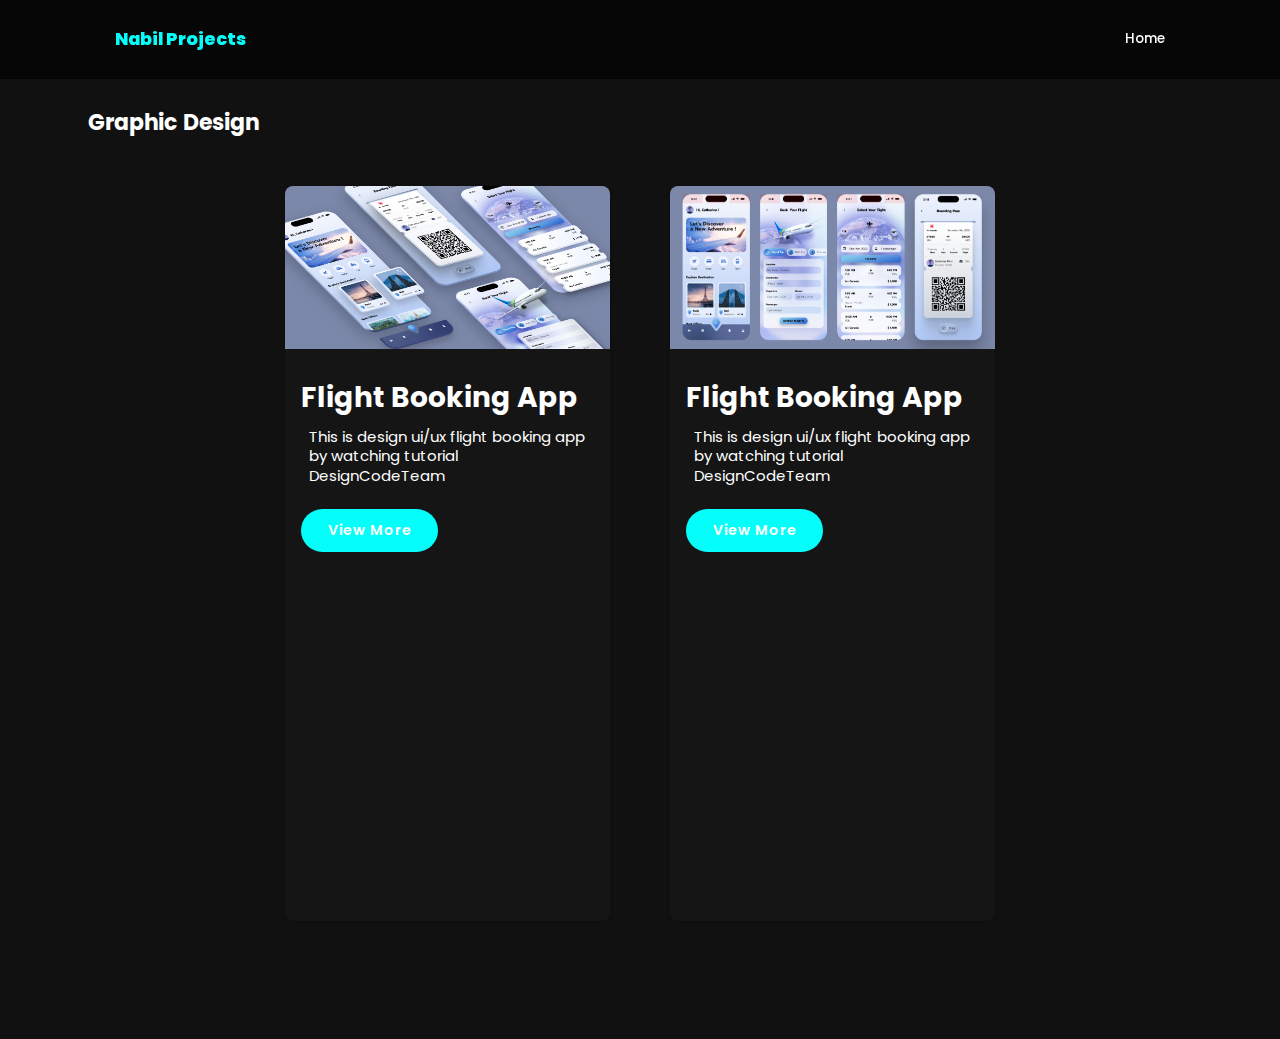
<file: assets/project/design/index.html>
<!DOCTYPE html>
<html lang="en">

<head>
    <meta charset="UTF-8">
    <meta http-equiv="X-UA-Compatible" content="IE=edge">
    <meta name="viewport" content="width=device-width, initial-scale=1.0">
    <link rel="stylesheet" href="https://cdnjs.cloudflare.com/ajax/libs/font-awesome/4.7.0/css/font-awesome.min.css">
    <link href="https://fonts.googleapis.com/css2?family=Poppins&display=swap" rel="stylesheet">
    <title>Graphic Design | Nabil Projects</title>
    <link rel="stylesheet" href="./style.css" />
    <link href='https://unpkg.com/boxicons@2.1.4/css/boxicons.min.css' rel='stylesheet'>
</head>

<body>
    <header class="header">
        <a href="#home" class="logo"><span>Nabil Projects</span></a>
        <i class='bx bx-menu' id="menu-icon"></i>

        <nav class="navbar">
            <a href="../../../index.html">Home</a>
        </nav>
    </header>

    <div class="results"><h2>Graphic Design</h2></div>

    <section class="card" id="card">
        <div class="card-container">
            <img src="assets/booking-app.png">
            <div class="card-content">
                <h3>Flight Booking App</h3>
                <p>This is design ui/ux flight booking app by watching tutorial DesignCodeTeam</p>
                <a href="https://www.figma.com/file/1J0Lzte27aMAmT1QKCJvBg/Flight-Booking-App?type=design&node-id=1-552&mode=design&t=oSmytXyhW5ym4DXR-0" class="btn">View More</a>
            </div>
        </div>
        <div class="card-container">
            <img src="assets/booking-app2.png">
            <div class="card-content">
                <h3>Flight Booking App</h3>
                <p>This is design ui/ux flight booking app by watching tutorial DesignCodeTeam</p>
                <a href="https://www.figma.com/file/1J0Lzte27aMAmT1QKCJvBg/Flight-Booking-App?type=design&node-id=1-552&mode=design&t=oSmytXyhW5ym4DXR-0" class="btn">View More</a>
            </div>
        </div>
    </section>

    <script src="../../../script.js"></script>
</body>

</html>
</file>
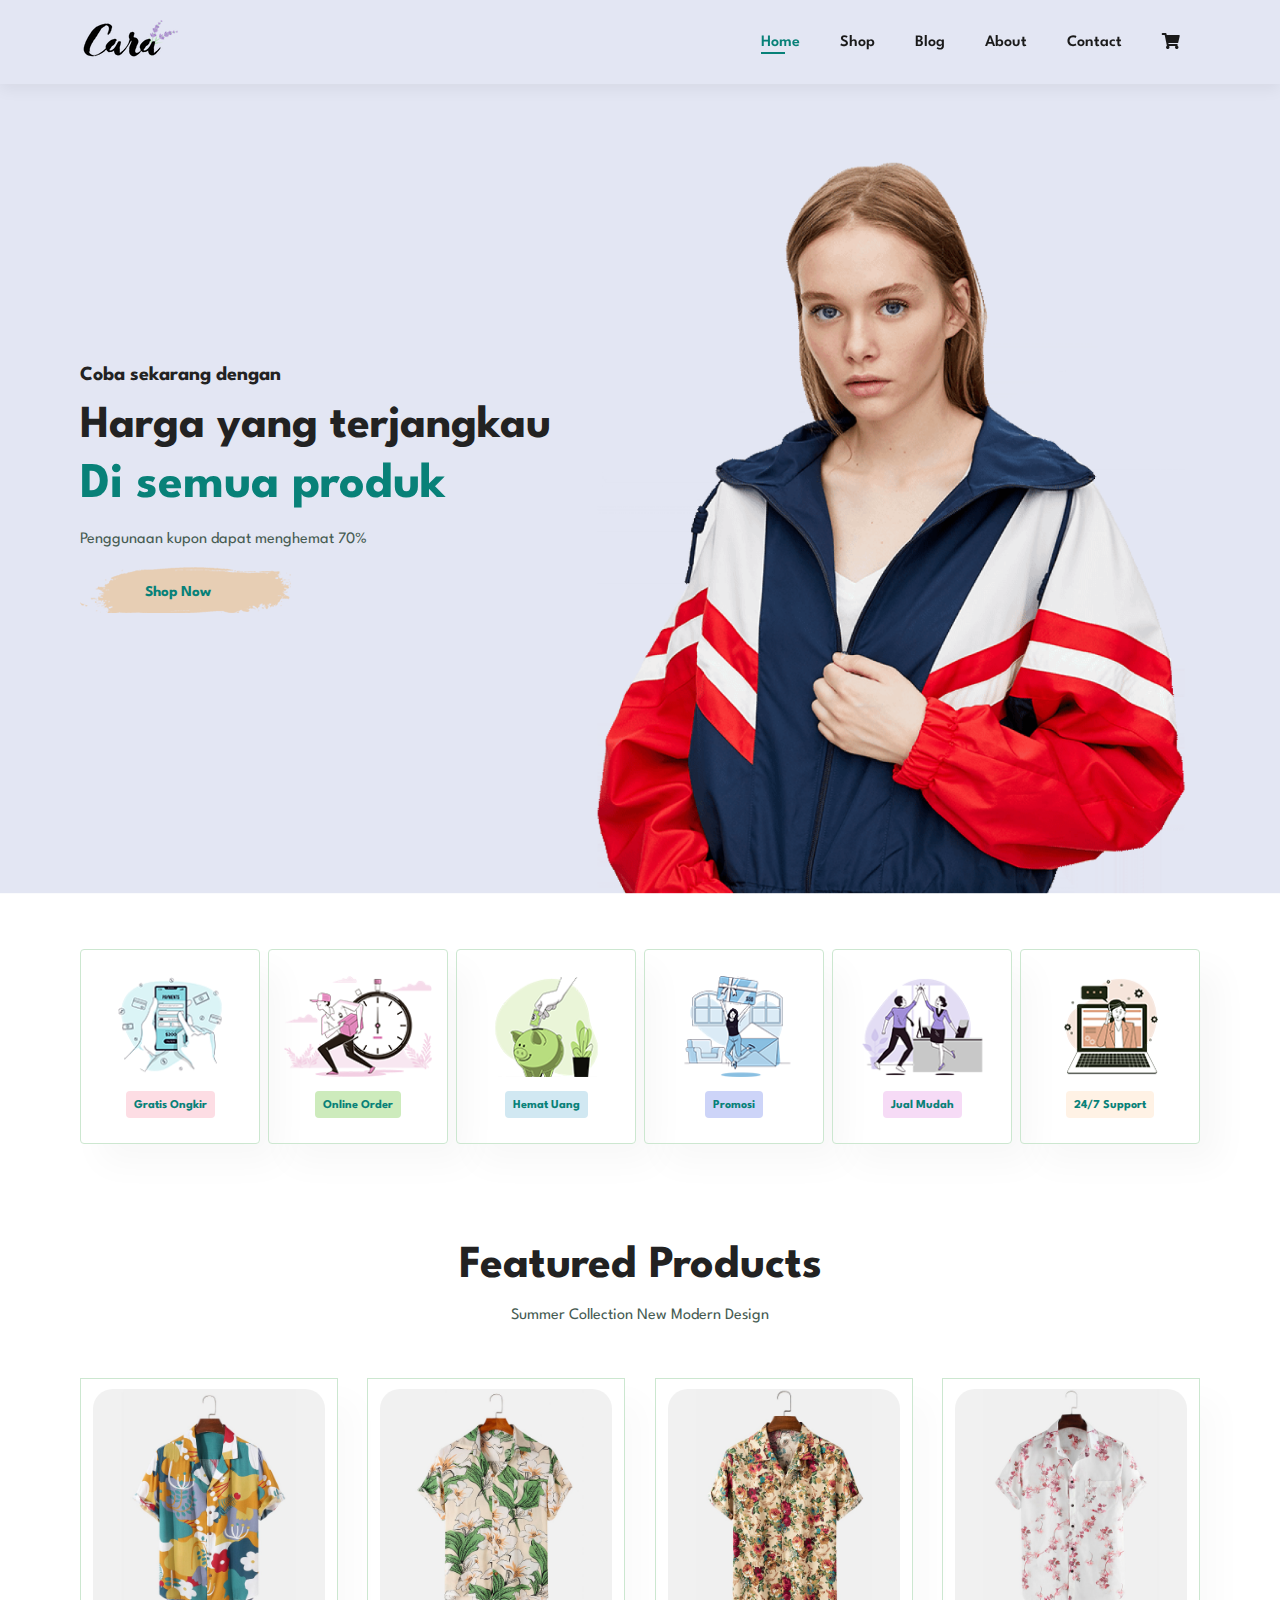
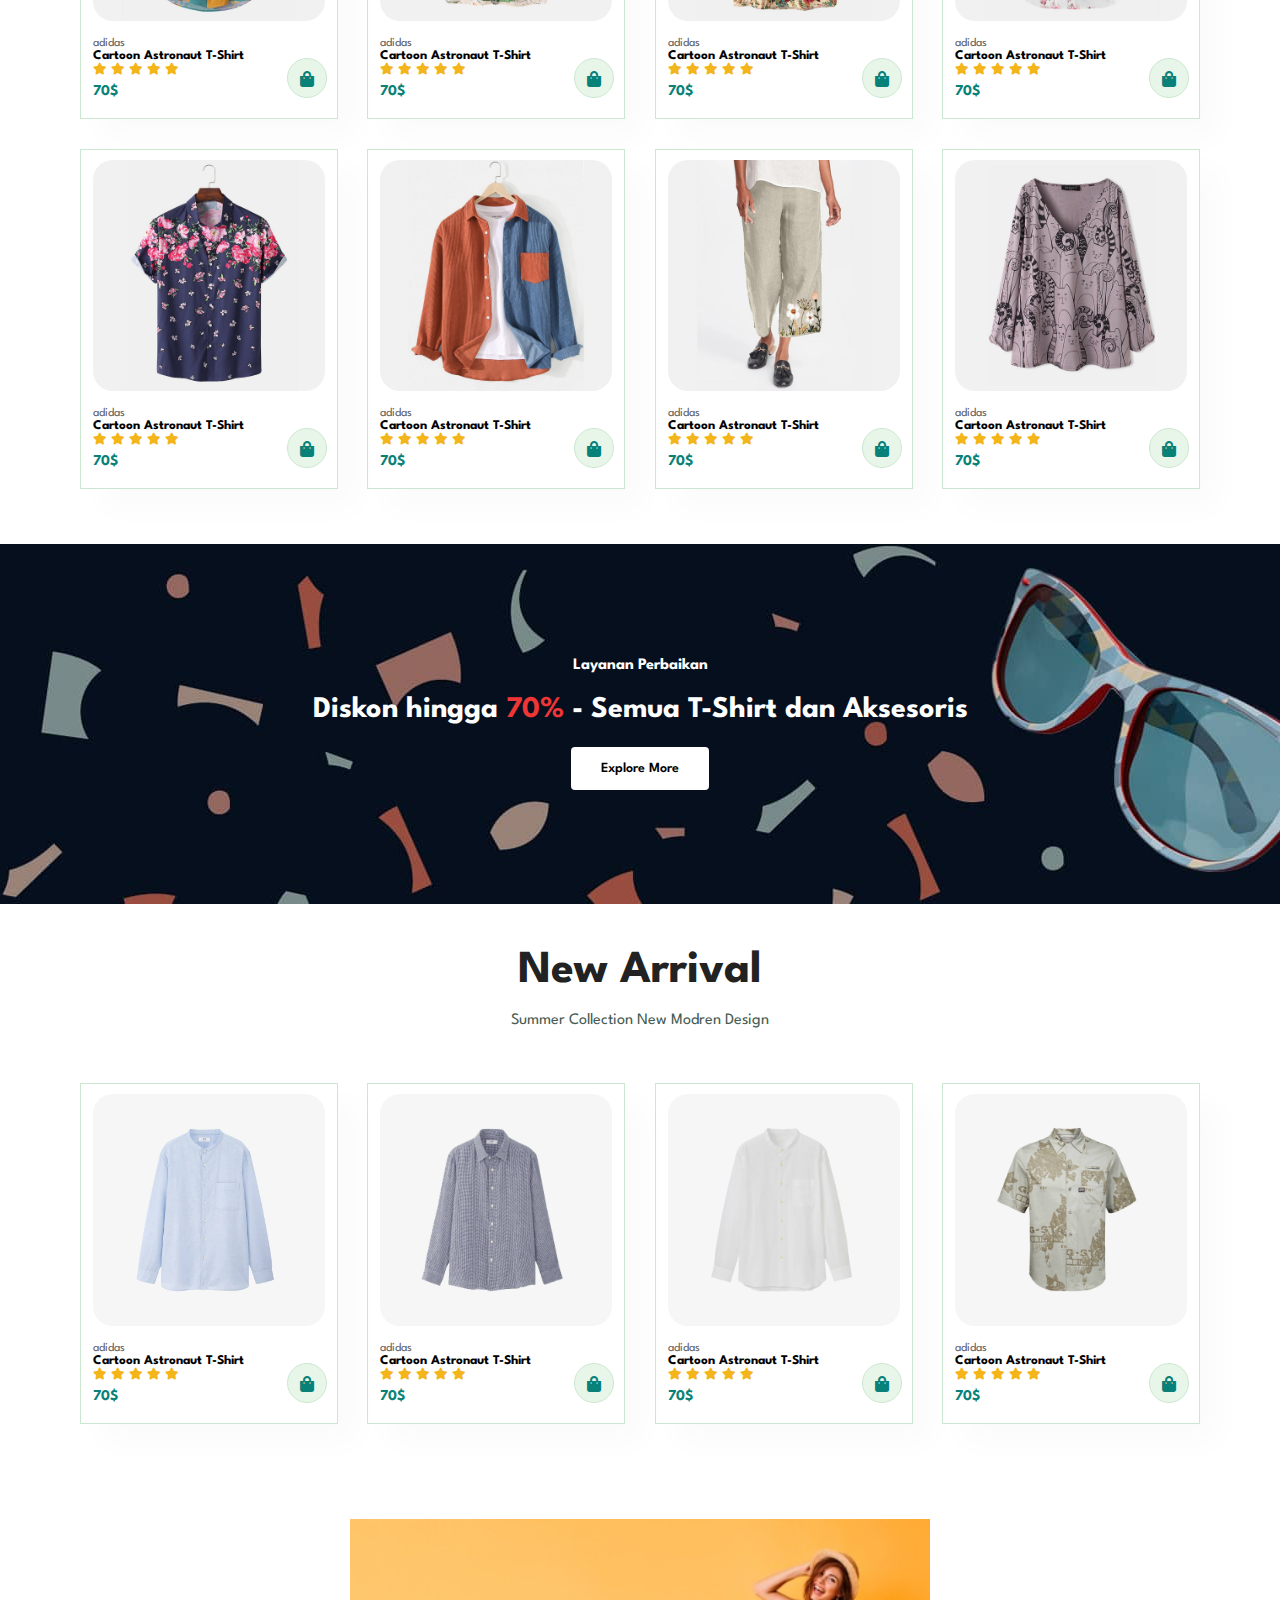
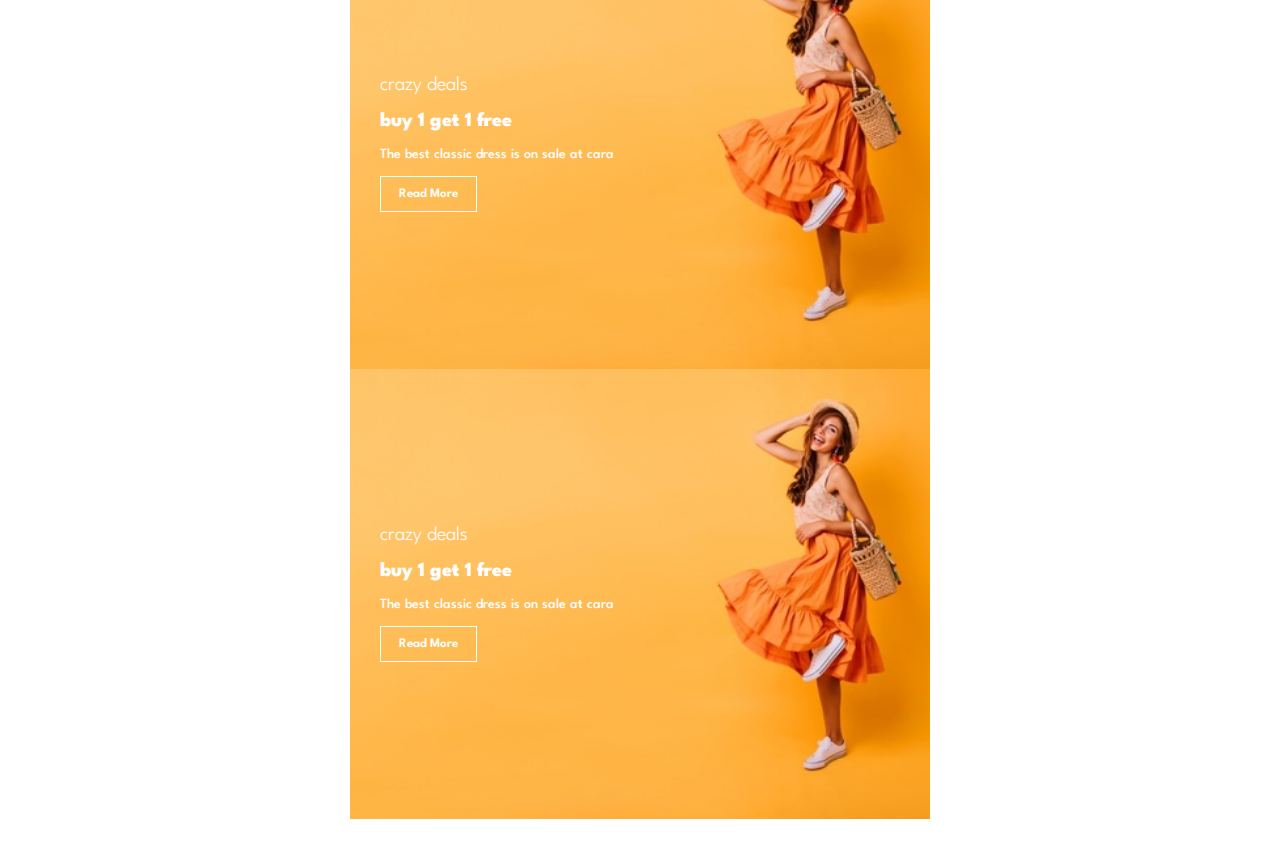
<file: assets/project/website/e-commerce/index.html>
<!DOCTYPE html>
<html lang="en">
<head>
    <meta charset="UTF-8" />
    <meta http-equiv="X-UA-Compatible" content="IE=edge">
    <meta name="viewport" content="width=device-width, initial-scale=1.0">
    <title>NabilStore</title>
    <link rel="stylesheet" href="style.css">
    <link rel="preconnect" href="https://fonts.googleapis.com">
    <link rel="preconnect" href="https://fonts.gstatic.com" crossorigin>
    <link href="https://fonts.googleapis.com/css2?family=Poppins&display=swap" rel="stylesheet">
    <link rel="stylesheet" href="https://cdnjs.cloudflare.com/ajax/libs/font-awesome/5.15.4/css/all.min.css">
</head>

<body>

    <section id="header">
        <a href="#"><img src="img/logo.png" class="logo" alt=""></a>

        <div>
            <ul id="navbar">
                <li><a class="active" href="index.html">Home</a></li>
                <li><a href="">Shop</a></li>
                <li><a href="">Blog</a></li>
                <li><a href="">About</a></li>
                <li><a href="">Contact</a></li>
                <li><a href=""><i class="fas fa-shopping-cart"></i></a></a></li>
            </ul>
        </div>
    </section>

    <section id="hero">
        <h4>Coba sekarang dengan</h4>
        <h2>Harga yang terjangkau</h2>
        <h1>Di semua produk</h1>
        <p>Penggunaan kupon dapat menghemat 70%</p>
        <button>Shop Now</button>
    </section>

    <section id="feature" class="section-p1">
        <div class="fe-box">
            <img src="img/features/f1.png" alt="">
            <h6>Gratis Ongkir</h6>
        </div>
        <div class="fe-box">
            <img src="img/features/f2.png" alt="">
            <h6>Online Order</h6>
        </div>
        <div class="fe-box">
            <img src="img/features/f3.png" alt="">
            <h6>Hemat Uang</h6>
        </div>
        <div class="fe-box">
            <img src="img/features/f4.png" alt="">
            <h6>Promosi</h6>
        </div>
        <div class="fe-box">
            <img src="img/features/f5.png" alt="">
            <h6>Jual Mudah</h6>
        </div>
        <div class="fe-box">
            <img src="img/features/f6.png" alt="">
            <h6>24/7 Support</h6>
        </div>
    </section>

    <section id="product1" class="section-p1">
        <h2>Featured Products</h2>
        <p>Summer Collection New Modern Design</p>
        <div class="pro-container">
            <div class="pro">
                <img src="img/products/f1.jpg" alt="">
                <div class="des">
                    <span>adidas</span>
                    <h5>Cartoon Astronaut T-Shirt</h5>
                    <div class="star">
                        <i class="fas fa-star"></i>
                        <i class="fas fa-star"></i>
                        <i class="fas fa-star"></i>                        
                        <i class="fas fa-star"></i>
                        <i class="fas fa-star"></i>
                    </div>
                    <h4>70$</h4>
                </div>
                <a href="#"><i class="fas fa-shopping-bag cart"></i><a></a></a>
            </div>
            <div class="pro">
                <img src="img/products/f2.jpg" alt="">
                <div class="des">
                    <span>adidas</span>
                    <h5>Cartoon Astronaut T-Shirt</h5>
                    <div class="star">
                        <i class="fas fa-star"></i>
                        <i class="fas fa-star"></i>
                        <i class="fas fa-star"></i>                        
                        <i class="fas fa-star"></i>
                        <i class="fas fa-star"></i>
                    </div>
                    <h4>70$</h4>
                </div>
                <a href="#"><i class="fas fa-shopping-bag cart"></i><a></a></a>
            </div>
            <div class="pro">
                <img src="img/products/f3.jpg" alt="">
                <div class="des">
                    <span>adidas</span>
                    <h5>Cartoon Astronaut T-Shirt</h5>
                    <div class="star">
                        <i class="fas fa-star"></i>
                        <i class="fas fa-star"></i>
                        <i class="fas fa-star"></i>                        
                        <i class="fas fa-star"></i>
                        <i class="fas fa-star"></i>
                    </div>
                    <h4>70$</h4>
                </div>
                <a href="#"><i class="fas fa-shopping-bag cart"></i><a></a></a>
            </div>
            <div class="pro">
                <img src="img/products/f4.jpg" alt="">
                <div class="des">
                    <span>adidas</span>
                    <h5>Cartoon Astronaut T-Shirt</h5>
                    <div class="star">
                        <i class="fas fa-star"></i>
                        <i class="fas fa-star"></i>
                        <i class="fas fa-star"></i>                        
                        <i class="fas fa-star"></i>
                        <i class="fas fa-star"></i>
                    </div>
                    <h4>70$</h4>
                </div>
                <a href="#"><i class="fas fa-shopping-bag cart"></i><a></a></a>
            </div>
            <div class="pro">
                <img src="img/products/f5.jpg" alt="">
                <div class="des">
                    <span>adidas</span>
                    <h5>Cartoon Astronaut T-Shirt</h5>
                    <div class="star">
                        <i class="fas fa-star"></i>
                        <i class="fas fa-star"></i>
                        <i class="fas fa-star"></i>                        
                        <i class="fas fa-star"></i>
                        <i class="fas fa-star"></i>
                    </div>
                    <h4>70$</h4>
                </div>
                <a href="#"><i class="fas fa-shopping-bag cart"></i><a></a></a>
            </div>
            <div class="pro">
                <img src="img/products/f6.jpg" alt="">
                <div class="des">
                    <span>adidas</span>
                    <h5>Cartoon Astronaut T-Shirt</h5>
                    <div class="star">
                        <i class="fas fa-star"></i>
                        <i class="fas fa-star"></i>
                        <i class="fas fa-star"></i>                        
                        <i class="fas fa-star"></i>
                        <i class="fas fa-star"></i>
                    </div>
                    <h4>70$</h4>
                </div>
                <a href="#"><i class="fas fa-shopping-bag cart"></i><a></a></a>
            </div>
            <div class="pro">
                <img src="img/products/f7.jpg" alt="">
                <div class="des">
                    <span>adidas</span>
                    <h5>Cartoon Astronaut T-Shirt</h5>
                    <div class="star">
                        <i class="fas fa-star"></i>
                        <i class="fas fa-star"></i>
                        <i class="fas fa-star"></i>                        
                        <i class="fas fa-star"></i>
                        <i class="fas fa-star"></i>
                    </div>
                    <h4>70$</h4>
                </div>
                <a href="#"><i class="fas fa-shopping-bag cart"></i><a></a></a>
            </div>
            <div class="pro">
                <img src="img/products/f8.jpg" alt="">
                <div class="des">
                    <span>adidas</span>
                    <h5>Cartoon Astronaut T-Shirt</h5>
                    <div class="star">
                        <i class="fas fa-star"></i>
                        <i class="fas fa-star"></i>
                        <i class="fas fa-star"></i>                        
                        <i class="fas fa-star"></i>
                        <i class="fas fa-star"></i>
                    </div>
                    <h4>70$</h4>
                </div>
                <a href="#"><i class="fas fa-shopping-bag cart"></i><a></a></a>
            </div>
        </div>
    </section>

    <section id="banner">
        <h4>Layanan Perbaikan</h4>
        <h2>Diskon hingga <span>70%</span> - Semua T-Shirt dan Aksesoris</h2>
        <button class="normal">Explore More</button>
    </section>

    <section id="product1" class="section-p1">
        <h2>New Arrival</h2>
        <p>Summer Collection New Modren Design</p>
        <div class="pro-container">
            <div class="pro">
                <img src="img/products/n1.jpg" alt="">
                <div class="des">
                    <span>adidas</span>
                    <h5>Cartoon Astronaut T-Shirt</h5>
                    <div class="star">
                        <i class="fas fa-star"></i>
                        <i class="fas fa-star"></i>
                        <i class="fas fa-star"></i>                        
                        <i class="fas fa-star"></i>
                        <i class="fas fa-star"></i>
                    </div>
                    <h4>70$</h4>
                </div>
                <a href="#"><i class="fas fa-shopping-bag cart"></i><a></a></a>
            </div>
            <div class="pro">
                <img src="img/products/n2.jpg" alt="">
                <div class="des">
                    <span>adidas</span>
                    <h5>Cartoon Astronaut T-Shirt</h5>
                    <div class="star">
                        <i class="fas fa-star"></i>
                        <i class="fas fa-star"></i>
                        <i class="fas fa-star"></i>                        
                        <i class="fas fa-star"></i>
                        <i class="fas fa-star"></i>
                    </div>
                    <h4>70$</h4>
                </div>
                <a href="#"><i class="fas fa-shopping-bag cart"></i><a></a></a>
            </div>
            <div class="pro">
                <img src="img/products/n3.jpg" alt="">
                <div class="des">
                    <span>adidas</span>
                    <h5>Cartoon Astronaut T-Shirt</h5>
                    <div class="star">
                        <i class="fas fa-star"></i>
                        <i class="fas fa-star"></i>
                        <i class="fas fa-star"></i>                        
                        <i class="fas fa-star"></i>
                        <i class="fas fa-star"></i>
                    </div>
                    <h4>70$</h4>
                </div>
                <a href="#"><i class="fas fa-shopping-bag cart"></i><a></a></a>
            </div>
            <div class="pro">
                <img src="img/products/n4.jpg" alt="">
                <div class="des">
                    <span>adidas</span>
                    <h5>Cartoon Astronaut T-Shirt</h5>
                    <div class="star">
                        <i class="fas fa-star"></i>
                        <i class="fas fa-star"></i>
                        <i class="fas fa-star"></i>                        
                        <i class="fas fa-star"></i>
                        <i class="fas fa-star"></i>
                    </div>
                    <h4>70$</h4>
                </div>
                <a href="#"><i class="fas fa-shopping-bag cart"></i><a></a></a>
            </div>
        </div>
    </section>

    <section id="sm-banner" class="section-p1">
        <div class="banner-box">
            <h4>crazy deals</h4>
            <h2>buy 1 get 1 free</h2>
            <span>The best classic dress is on sale at cara</span>
            <button class="white">Read More</button>
        </div>
        <div class="banner-box">
            <h4>crazy deals</h4>
            <h2>buy 1 get 1 free</h2>
            <span>The best classic dress is on sale at cara</span>
            <button class="white">Read More</button>
        </div>
    </section>

</body>
</html>
</file>
<file: assets/project/design/style.css>
* {
    margin: 0;
    padding: 0;
    box-sizing: border-box;
    text-decoration: none;
    border: none;
    outline: none;
    scroll-behavior: smooth;
    font-family: "Poppins", 
    sans-serif;
}

:root {
    --bg-color: #111111;
    --second-bg-color: #151515;
    --text-color: white;
    --main-color: #04fffb;
}

html{
    font-size: 62,5%;
    overflow-x: hidden;
}

body{
    background-color: var(--bg-color);
    color: var(--text-color);
}

.header {
    position: fixed;
    top: 0;
    left: 0;
    width: 100%;
    padding: 3rem 9%;
    background-color: rgba(0, 0, 0, 0.6);
    backdrop-filter: blur(10px);
    display: flex;
    justify-content: space-between;
    align-items: center;
    z-index: 100;
}

.logo{
    font-size: 2rem;
    color: var(--text-color);
    font-weight: 800;
    cursor: pointer;
    transition: 0.3s ease-in-out;
}

.logo:hover{
    transform: scale(1.1);
}

.navbar a{
    font-size: 1.5rem;
    color: white;
    margin-left: 4rem;
    font-weight: 500;
    transition: 0.3s ease-in-out;
    border-bottom: 3px solid transparent;
}

.navbar a:hover,
.navbar a.active{
    color: var(--main-color);
    border-bottom: 3px solid var(--main-color);
}

#menu-icon{
    font-size: 3.6rem;
    color: var(--main-color);
    display: none;
}

section{
    min-height: 100vh;
    padding: 2rem 9% 10rem;
}

.home{
    display: flex;
    justify-content: center;
    align-items: center;
    flex-direction: column;
    gap: 1rem;
}

.home-content {
    display: flex;
    align-items: center;
    justify-content: center;
    flex-direction: column;
    text-align: center;
    margin-top: 3rem;
}

span{
    color: var(--main-color);
}

.logo span{
    color: var(--main-color);
}

.btn{
    display: inline-block;
    padding: 1rem 2.8rem;
    background: var(--main-color);
    border-radius: 4rem;
    font-size: 1.6rem;
    color: white;
    border: 2px solid transparent;
    letter-spacing: 0.1rem;
    font-weight: 600;
    transition: 0.3s ease-in-out;
    cursor: pointer;
}

.btn:hover{
transform: scale (1.05);
box-shadow: 0 0 25px var( --main-color);
}

.card {
    background: var(--bg-color);
    color: white;
    display: flex;
    justify-content: center;
    flex-wrap: wrap;
}

.card-container {
    width: 325px;
    background-color: #151515;
    border-radius: 8px;
    overflow: hidden;
    box-shadow: 0px 2px 4px rgba(0, 0, 0, 0.2);
    margin: 30px;
}

.card-container img {
    width: 100%;
    height: auto;
}

.card-content {
    padding: 16px;
}

.card-content h3 {
    font-size: 28px;
    margin-top: 8px;
}

.card-content p {
    font-size: 15px;
    line-height: 1.3;
    margin: 8px;
}

.card-content .btn {
    margin-top: 16px;
}

.results h2 {
    padding-top: 12rem;
    padding-bottom: 0;
    margin-left: 10rem;
    color: white;
    font-size: 2.5rem;
}


#notfound {
    position: relative;
    height: 100vh;
}

#notfound .notfound-bg {
    position: absolute;
    width: 100%;
    height: 100%;
    background-image: url(../img/bg.jpg);
    background-size: cover
}

#notfound .notfound-bg:after {
    content: '';
    position: absolute;
    width: 100%;
    height: 100%;
    background-color: #111111
}

#notfound .notfound {
    position: absolute;
    left: 50%;
    top: 50%;
    -webkit-transform: translate(-50%,-50%);
    -ms-transform: translate(-50%,-50%);
    transform: translate(-50%,-50%)
}

.notfound {
    max-width: 910px;
    width: 100%;
    line-height: 1.4;
    text-align: center
}

.notfound .notfound-404 {
    position: relative;
    height: 200px
}

.notfound .notfound-404 h1 {
    font-family: montserrat,sans-serif;
    position: absolute;
    left: 50%;
    top: 50%;
    -webkit-transform: translate(-50%,-50%);
    -ms-transform: translate(-50%,-50%);
    transform: translate(-50%,-50%);
    font-size: 220px;
    font-weight: 900;
    margin: 0;
    color: #fff;
    text-transform: uppercase;
    letter-spacing: 10px
}

.notfound h2 {
    font-family: montserrat,sans-serif;
    font-size: 22px;
    font-weight: 700;
    text-transform: uppercase;
    color: #fff;
    margin-top: 20px;
    margin-bottom: 15px
}

.notfound .home-btn,.notfound .contact-btn {
    font-family: montserrat,sans-serif;
    display: inline-block;
    font-weight: 700;
    text-decoration: none;
    background-color: transparent;
    border: 2px solid transparent;
    text-transform: uppercase;
    padding: 13px 25px;
    font-size: 18px;
    border-radius: 40px;
    margin: 7px;
    -webkit-transition: .2s all;
    transition: .2s all
}

.notfound .home-btn:hover,.notfound .contact-btn:hover {
    opacity: .9
}

.notfound .home-btn {
    color: #04fffb;
    background: #fff
}

.notfound .contact-btn {
    border: 2px solid rgba(255,255,255,.9);
    color: rgba(255,255,255,.9)
}

.notfound-social {
    margin-top: 25px
}

.notfound-social>a {
    display: inline-block;
    height: 40px;
    line-height: 40px;
    width: 40px;
    font-size: 14px;
    color: rgba(255,255,255,.9);
    margin: 0 6px;
    -webkit-transition: .2s all;
    transition: .2s all
}

.notfound-social>a:hover {
    color: #04fffb;
    background-color: #fff;
    border-radius: 50%
}

.footer{
   position: relative;
   bottom: 0;
   width: 100%;
   padding: 40px 0;
   background-color:
   var (--bg-color);
}   

.footer .social {
   text-align: center;
   padding-bottom: 25px;
   color: var(--main-color);
}

.footer .social a{
   font-size: 25px;
   color: var(--main-color);
   border: 2px solid var(--main-color);
   width: 42px;
   height: 42px;
   line-height: 42px;
   display: inline-block;
   text-align: center;
   border-radius: 50%;
   margin: 0 10px;
   transition: 0.3s ease-in-out;
}

.footer .social a:hover{
    transform: scale(1.2)translateY(-10px);
    background-color: var(--main-color);
    box-shadow: 0 0 25px var(--main-color);
    color: white;
}

.footer ul {
    margin-top: 0;
    padding: 0;
    font-size: 18px;
    line-height: 1.6;
    margin-bottom: 0;
    text-align: center;
}

.footer ul li a{
   color: white;
   border-bottom: 3px solid transparent;
   transition: 0.3s ease-in-out;
}

.footer ul li a:hover {
   color: var(--main-color);
   border-bottom: 3px solid var(--main-color);
}

.footer ul li {
   display: inline-block;
   padding: 0 15px;
}

.footer .copyright {
    margin-top: 50px;
    text-align: center;
    font-size: 16px;
    color: white;
}

/* Responsive UwU */

@media (max-width:1285px){
    html{
       font-size: 55%;
    }
    .services-container{
       padding-bottom: 7rem;
       grid-template-columns: repeat(2,1fr);
       margin: 0 5rem;
    }
}

@media (max-width:991px){
    header{
       padding: 2rem 3%;
    }   
    section{
       padding: 2rem 3% 2rem;
    }
    .services{
       padding-bottom: 7rem;
    }
    .footer{
       padding: 2rem 3%;
    }    
}

@media (max-width: 895px) {
    #menu-icon {
        display: flex;
    }

    .navbar {
        display: none;
    }

    .active {
        display: block;
        position: absolute;
        top: 100%;
        right: 0;
        width: 50%;
        padding: 1rem 3%;
        background: rgba(0, 0, 0, 0.9);
        backdrop-filter: blur (20px);
        border-bottom-left-radius: 2rem;
        border-left: 2px solid var(--main-color);
        border-bottom: 2px solid var(--main-color);
    }

    .navbar a {
        display: block;
        font-size: 2rem;
        margin: 3rem 0;
        color: white;
    }

    .card-container {
        width: auto;
    }

    .home {
        flex-direction: column;
        margin: 5rem 4rem;
    }

    .home-content h3 {
        font-size: 2.6rem;
    }

    .home-content h1 {
        font-size: 8rem;
        margin-top: 3rem;
    }

    .home-content p {
        max-width: 900px;
        margin: 0 auto;
    }

    .home-img img {
        width: 56vw;
        margin-top: -2rem;
    }

    .about {
        flex-direction: column-reverse;
    }

    .about-content {
        margin: 0 2rem 4rem;
    }

    .about img {
        width: 52vw;
        margin-top: 1rem;
    }

    .services h2 {
        margin-bottom: 3rem;
    }

    .services-container {
        grid-template-columns: repeat(1, 1fr);
    }
}
</file>
<file: assets/project/website/e-commerce/style.css>
@import url("https://fonts.googleapis.com/css2?family=Spartan:wght@100;200;300;400;500;600;700;800;900&display=swap");
* {
  margin: 0;
  padding: 0;
  box-sizing: border-box;
  font-family: "Spartan", sans-serif;
}

html {
  scroll-behavior: smooth;
}

/* Global Styles */

h1 {
  font-size: 50px;
  line-height: 64px;
  color: #222;
}

h2 {
  font-size: 46px;
  line-height: 54px;
  color: #222;
}

h4 {
  font-size: 20px;
  color: #222;
}

h6 {
  font-weight: 700;
  font-size: 12px;
}

p {
  font-size: 16px;
  color: #465b52;
  margin: 15px 0 20px 0;
}

.section-p1 {
  padding: 40px 80px;
}

.section-m1 {
  margin: 40px 0;
}

button.normal {
  font-size: 14px;
  font-weight: 600;
  padding: 15px 30px;
  color: #000;
  background-color: #fff;
  border-radius: 4px;
  cursor: pointer;
  border: none;
  outline: none;
  transition: 0.2s;
}

button.white {
  font-size: 13px;
  font-weight: 600;
  padding: 11px 18px;
  color: #fff;
  background-color: transparent;
  cursor: pointer;
  border: 1px solid;
  outline: none;
  transition: 0.2s;
}

body {
  width: 100%;
}


/* Header */

#header {
    display: flex;
    align-items: center;
    justify-content: space-between;
    padding: 20px 80px;
    background-color: #e3e6f3;
    box-shadow: 0 5px 15px rgba(0, 0, 0, 0.06);
    z-index: 999;
    position: sticky;
    top: 0;
    left: 0;
}

#navbar {
    display: flex;
    align-items: center;
    justify-content: center;
}

#navbar li {
    list-style: none;
    padding: 0 20px;
    position: relative;
}

#navbar li a {
    text-decoration: none;
    font-size: 16px;
    font-weight: 600;
    color: #1a1a1a;
    transition: 0.3s ease;
}

#navbar li a:hover,
#navbar li a.active {
    color: #088178;

}

#navbar li a.active::after,
#navbar li a:hover::after {
    content: "";
    width: 30%;
    height: 2px;
    background: #088178;
    position: absolute;
    bottom: -4px;
    left: 20px;
}
/* End Header */

/* Home Page */

#hero {
    background-image: url("img/hero4.png");
    height: 90vh;
    width: 100%;
    background-size: cover;
    background-position: top 25% right 0;
    padding: 0 80px;
    display: flex;
    flex-direction: column;
    align-items: flex-start;
    justify-content: center;
}

#hero h4 {
    padding-bottom: 15px;
}

#hero h1 {
    color: #088178;  
}

#hero button {
    background-image: url("img/button.png");
    background-color: transparent;
    color: #088178;
    border: 0;
    padding: 18px 80px 14px 65px;
    background-repeat: no-repeat;
    cursor: pointer;
    font-weight: 700;
    font-size: 15px;
}

#feature {
  display: flex;
  align-items: center;
  justify-content: space-between;
  flex-wrap: wrap;
}

#feature .fe-box {
  width: 180px;
  text-align: center;
  padding: 25px 15px;
  box-shadow: 20px 20px 34px rgba(0, 0, 0, 0.03);
  border: 1px solid #cce7d0;
  border-radius: 4px;
  margin: 15px 0px;
}

#feature .fe-box:hover {
  box-shadow: 10px 10px 54px rgba(70, 62, 221, 0.1);
}

#feature .fe-box img {
  width: 100%;
  margin-bottom: 10px;
}

#feature .fe-box h6 {
  display: inline-block;
  padding: 9px 8px 6px 8px;
  line-height: 1;
  border-radius: 4px;
  color: #088178;
  background-color: #fddde4;
}

#feature .fe-box:nth-child(2) h6 {
  background-color: #cdebbc;
}

#feature .fe-box:nth-child(3) h6 {
  background-color: #d1e8f2;
}

#feature .fe-box:nth-child(4) h6 {
  background-color: #cdd4f8;
}

#feature .fe-box:nth-child(5) h6 {
  background-color: #f6dbf6;
}

#feature .fe-box:nth-child(6) h6 {
  background-color: #fff2e5;
}

#product1 {
  text-align: center;
}

#product1 .pro-container {
  display: flex;
  justify-content: space-between;
  padding-top: 20px;
  flex-wrap: wrap;
}

#product1 .pro {
  width: 23%;
  min-width: 250px;
  padding: 10px 12px;
  border: 1px solid #cce7d0;
  cursor: pointer;
  box-shadow: 20px 20px 30px rgba(0, 0, 0, 0.02);
  margin: 15px 0;
  transition: 0.2s ease;
  position: relative;
}

#product1 .pro:hover {
  box-shadow: 20px 20px 30px rgba(0, 0, 0, 0.06);
}

#product1 .pro img {
  width: 100%;
  border-radius: 20px;
}

#product1 .pro .des {
  text-align: start;
  padding: 10px 0;
}

#product1 .pro .des span{
  color: #606063;
  font-size: 12px;
}

#product .pro .des h5 {
  padding-top: 7px;
  color: #1a1a1a;
  font-size: 14px;
}

#product1 .pro .des i {
  font-size: 12px;
  color: rgb(243, 181, 25);
}

#product1 .pro .des h4 {
  padding-top: 7px;
  font-size: 15px;
  font-weight: 700;
  color: #088178;
}

#product1 .pro .cart {
  width: 40px;
  height: 40px;
  line-height: 40px;
  border-radius: 50px;
  background-color: #e8f6ea;
  color: #088178;
  border: 1px solid #cce7d0;
  position: absolute;
  bottom: 20px;
  right: 10px;
}

#banner {
  display: flex;
  flex-direction: column;
  justify-content: center;
  align-items: center;
  text-align: center;
  background-image: url("img/banner/b2.jpg");
  width: 100%;
  height: 40vh;
  background-size: cover;
  background-position: center;
}

#banner h4 {
  color: #fff;
  font-size: 16px;
}

#banner h2 {
  color: #fff;
  font-size: 30px;
  padding: 10px 0;
}

#banner h2 span {
  color: #ef3636;
}

#banner button:hover {
  background-color: #088178;
  color: #fff;
}

#sm-banner {
  display: flex;
  justify-content: space-around;
  flex-wrap: wrap;
}

#sm-banner .banner-box {
  display: flex;
  flex-direction: column;
  justify-content: center;
  align-items: flex-start;
  background-image: url("img/banner/b17.jpg");
  min-width: 580px;
  height: 50vh;
  background-size: cover;
  background-position: center;
  padding: 30px;
}

#sm-banner h4 {
  color: #fff;
  font-size: 20px;
  font-weight: 300;
}

#sm-banner h2 {
  color: #fff;
  font-size: 20px;
  font-weight: 800;
}

#sm-banner span {
  color: #fff;
  font-size: 14px;
  font-weight: 500;
  padding-bottom: 15px;
}

#sm-banner button:hover {
  background-color: #088178;
  color: #fff;
}
</file>
